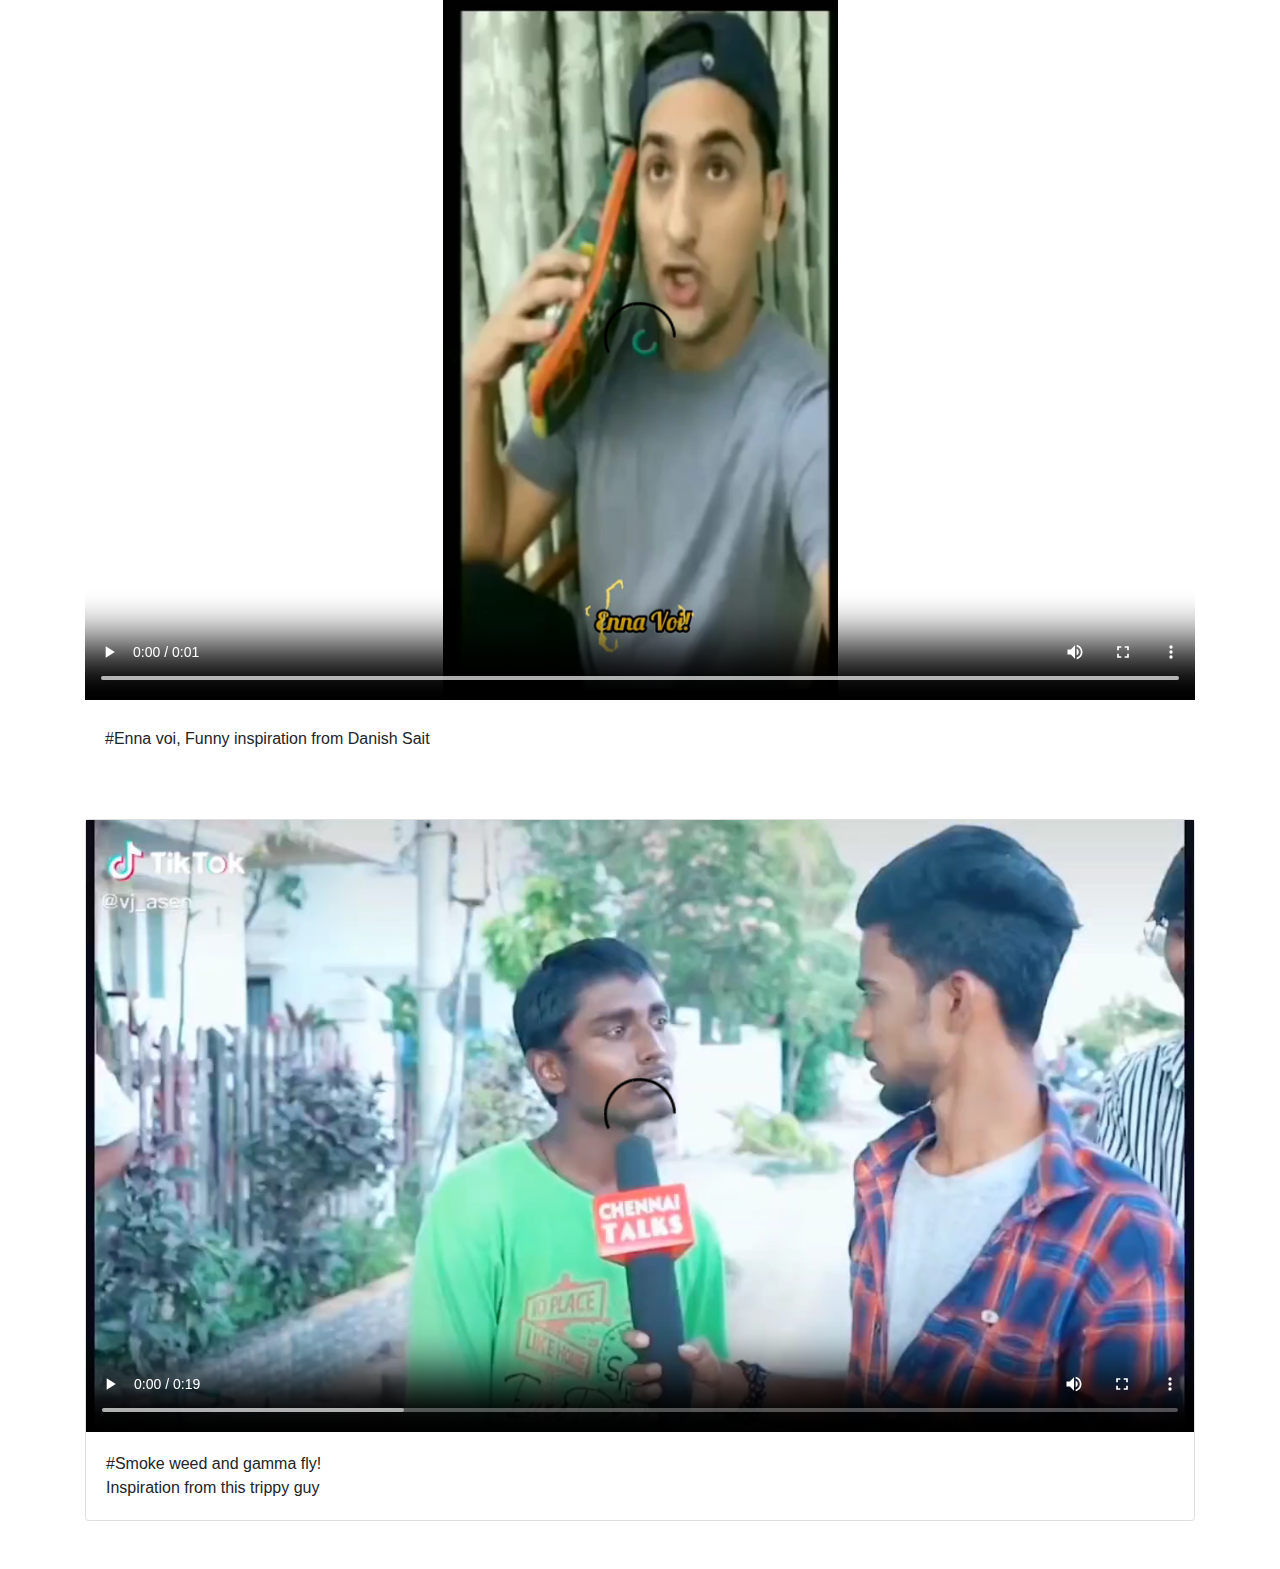
<file: learnmore page.html>
<!doctype html>
<html lang="en">
    <head>
    <title>Video</title>
    <!-- Required meta tags -->
    <meta charset="utf-8">
    <meta name="viewport" content="width=device-width, initial-scale=1, shrink-to-fit=no">
    <!-- Bootstrap CSS -->
    <link rel="stylesheet" href="https://stackpath.bootstrapcdn.com/bootstrap/4.5.2/css/bootstrap.min.css" integrity="sha384-JcKb8q3iqJ61gNV9KGb8thSsNjpSL0n8PARn9HuZOnIxN0hoP+VmmDGMN5t9UJ0Z" crossorigin="anonymous">
 
 
 <style>
     .video1{
  width: 100%;
  height: 700px;
}

.video2{
  width: 100%;
  height: auto;
}   
        
        
        </style>
 
    </head>
    
    
 <body>
<div class="container">     
<div class="row">   
<div class="col-md-12"> 
<div class="card1 mb-5">
<video controls class="video1">
  <source src="video2.mp4" type="video/mp4">
Your browser does not support the video tag.
</video>
     <div class="card-body">
              <p class="card-text">#Enna voi, Funny inspiration from Danish Sait </p>

</div>
</div>
</div>


<div class="col-md-12">
<div class="card mb-5">
<video controls class="video2">
  <source src="video.mp4" type="video/mp4">
Your browser does not support the video tag.
</video>
     <div class="card-body">
              <p class="card-text">#Smoke weed and gamma fly!   <br>
                 Inspiration from this trippy guy  </p>

</div>
</div> 
    </div></div>   </div>
    </body>
</file>
